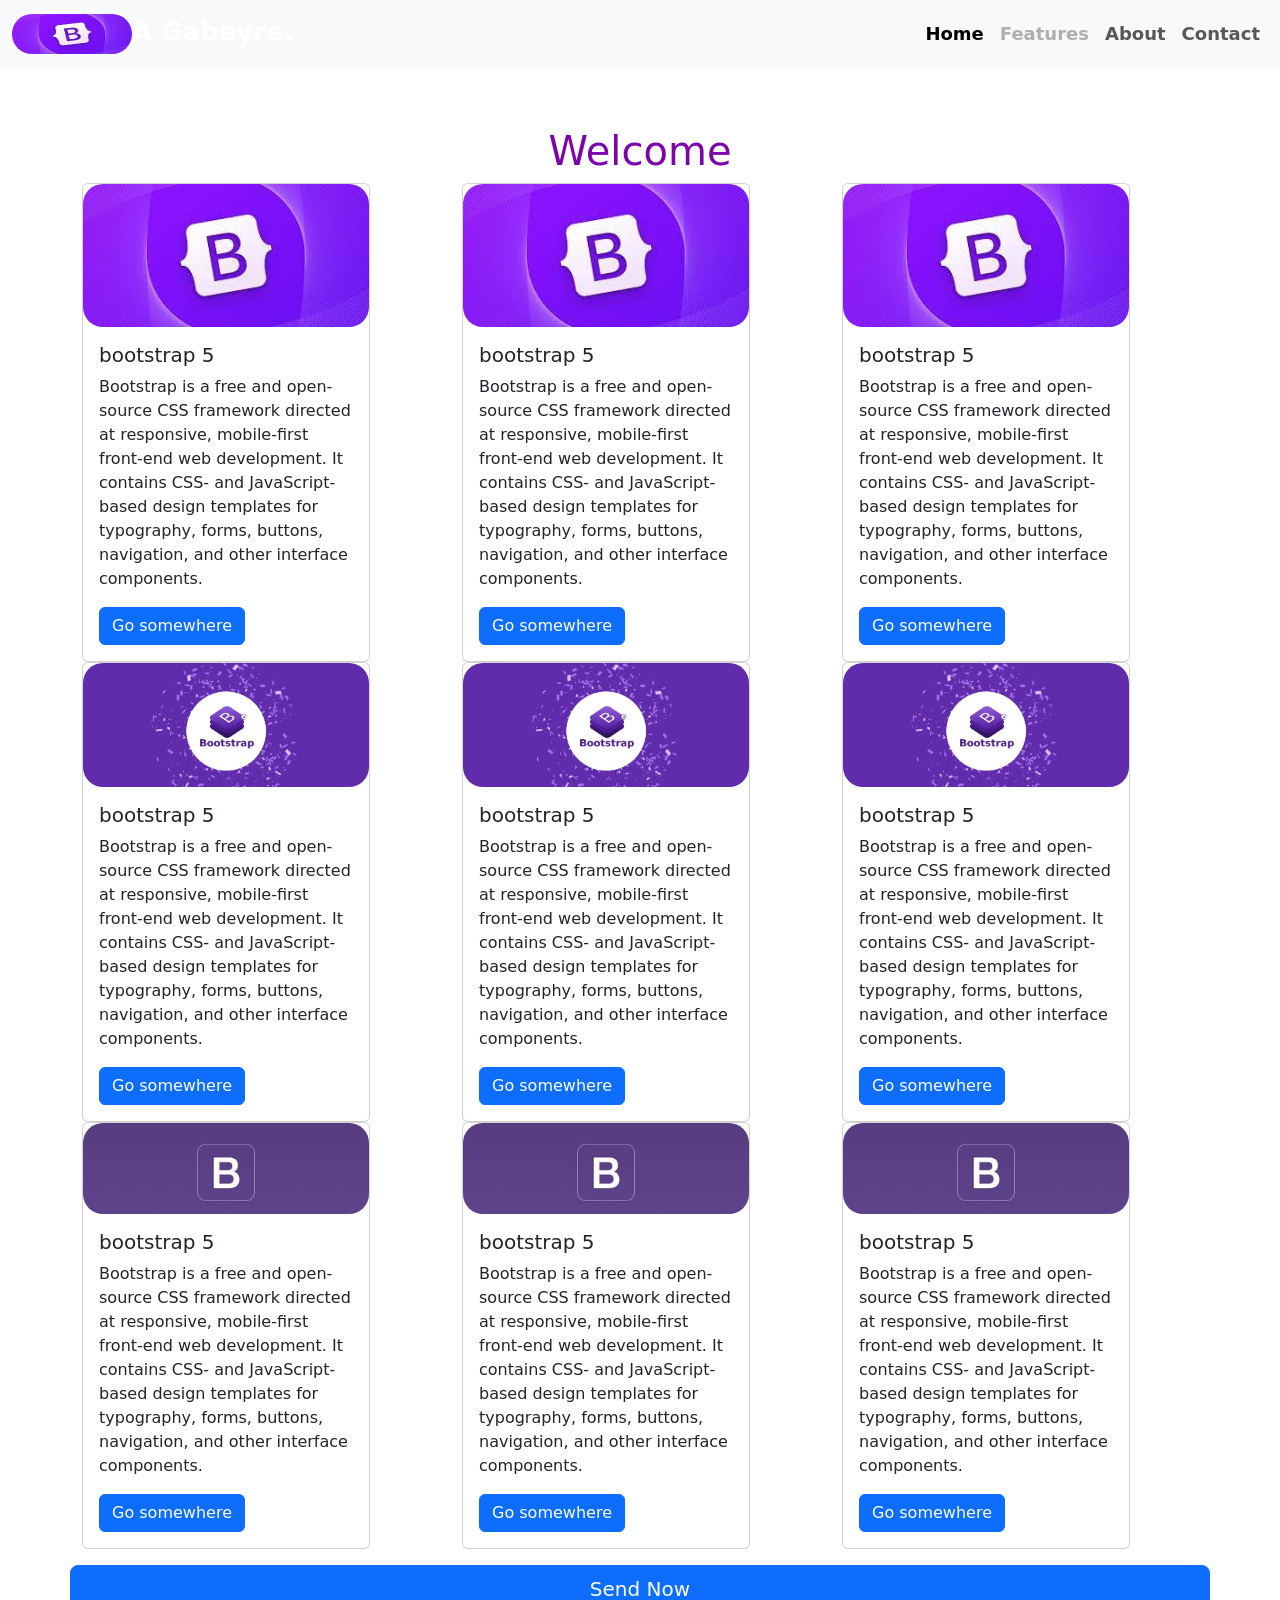
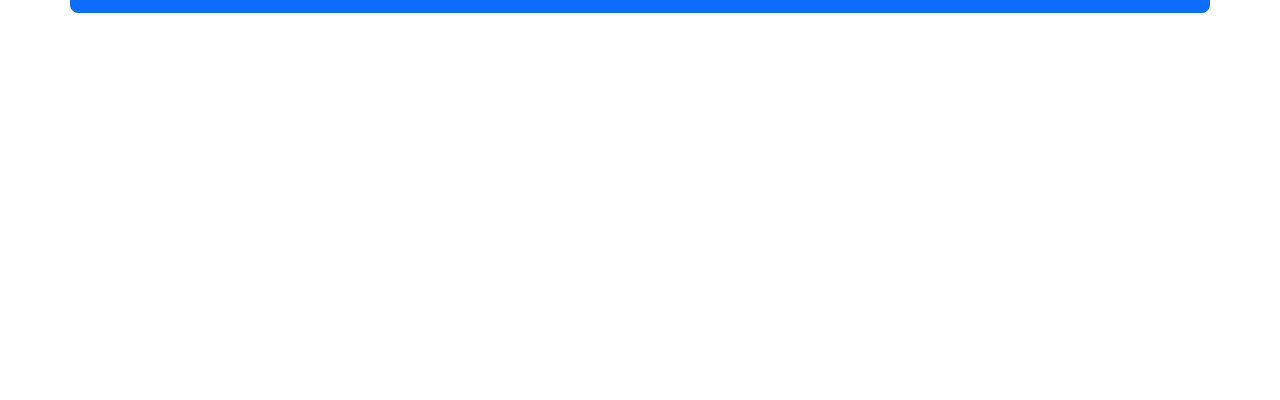
<file: navbar.html>
<!DOCTYPE html>
<html lang="en">
<head>
    <meta charset="UTF-8">
    <meta name="viewport" content="width=device-width, initial-scale=1.0">
    <title>navbar</title>
    <link href="https://cdn.jsdelivr.net/npm/bootstrap@5.0.2/dist/css/bootstrap.min.css" rel="stylesheet" integrity="sha384-EVSTQN3/azprG1Anm3QDgpJLIm9Nao0Yz1ztcQTwFspd3yD65VohhpuuCOmLASjC" crossorigin="anonymous">
    <link rel="stylesheet" href="style.css">
    <script src="https://cdnjs.cloudflare.com/ajax/libs/jquery/3.7.1/jquery.min.js" integrity="sha512-v2CJ7UaYy4JwqLDIrZUI/4hqeoQieOmAZNXBeQyjo21dadnwR+8ZaIJVT8EE2iyI61OV8e6M8PP2/4hpQINQ/g==" crossorigin="anonymous" referrerpolicy="no-referrer"></script>
</head>

    <body style="height: 2000px;"> 

        <nav class="navbar navbar-expand-lg navbar-light bg-light" >
            <div class="container-fluid  " >
              <a class="navbar-brand" href="#"> <img class="logo" src="bootstrap.2.jfif" style="border-radius: 50px;"   height="40px"  width="120px"   >A Gabeyre.</a>
              <button class="navbar-toggler" type="button"  data-bs-toggle="collapse" data-bs-target="#navbarNav" aria-controls="navbarNav" aria-expanded="false" aria-label="Toggle  navigation" >
                <span class="navbar-toggler-icon" ></span>
              </button>
              <div class="collapse navbar-collapse" id="navbarNav" >
                <ul class="navbar-nav text-center ms-auto" >
                  <li class="nav-item" >
                    <a class="nav-link active" aria-current="page" href="#">Home</a>
                  </li>
                  <li class="nav-item">
                    <a class="nav-link disabled" href="#">Features </a>
                  </li>
                    <li class="nav-item">
                        <a class="nav-link" href="#">About</a>
                   </li>
                    <li class="nav-item">
                        <a class="nav-link" href="#">Contact</a>
                    </li>
                </ul>
              </div>
            </div>
          </nav>
        
           <h1>Welcome</h1>
        
        <div class="container">
            <div class="row">
                <div class="col-md-4">
                    <div class="card" style="width: 18rem;">
                        <img src="bootstrap.2.jfif"  style="border-radius: 20px;" class="card-img-top" alt="...">
                        <div class="card-body">
                          <h5 class="card-title
                          ">bootstrap 5</h5>
                          <p class="card-text">Bootstrap is a free and open-source CSS framework directed at responsive, mobile-first front-end web development. It contains CSS- and JavaScript-based design templates for typography, forms, buttons, navigation, and other interface components.</p>
                          <a href="#" class="btn btn-primary">Go somewhere</a>
                        </div>
                      </div>
                </div>
                <div class="col-md-4">
                    <div class="card" style="width: 18rem;">
                        <img src="bootstrap.2.jfif" style="border-radius: 20px;"  class="card-img-top" alt="...">
                        <div class="card-body">
                          <h5 class="card-title">bootstrap 5</h5>
                          <p class="card-text">Bootstrap is a free and open-source CSS framework directed at responsive, mobile-first front-end web development. It contains CSS- and JavaScript-based design templates for typography, forms, buttons, navigation, and other interface components.</p>
                          <a href="#" class="btn btn-primary">Go somewhere</a>
                        </div>
                      </div>
                </div>
                <div class="col-md-4">
                    <div class="card" style="width: 18rem;">
                        <img src="bootstrap.2.jfif" style="border-radius: 20px;"  class="card-img-top" alt="...">
                        <div class="card-body">
                          <h5 class="card-title">bootstrap 5</h5>
                          <p class="card-text">Bootstrap is a free and open-source CSS framework directed at responsive, mobile-first front-end web development. It contains CSS- and JavaScript-based design templates for typography, forms, buttons, navigation, and other interface components.</p>
                          <a href="#" class="btn btn-primary">Go somewhere</a>
                        </div>
                      </div>
                </div>

                <div class="col-md-4">
                  <div class="card" style="width: 18rem;">
                      <img src="Bootstrap-1.webp" style="border-radius: 20px;"  class="card-img-top" alt="...">
                      <div class="card-body">
                        <h5 class="card-title">bootstrap 5</h5>
                        <p class="card-text">Bootstrap is a free and open-source CSS framework directed at responsive, mobile-first front-end web development. It contains CSS- and JavaScript-based design templates for typography, forms, buttons, navigation, and other interface components.</p>
                        <a href="#" class="btn btn-primary">Go somewhere</a>
                      </div>
                    </div>
              </div>

              <div class="col-md-4">
                <div class="card" style="width: 18rem;">
                    <img src="Bootstrap-1.webp" style="border-radius: 20px;"  class="card-img-top" alt="...">
                    <div class="card-body">
                      <h5 class="card-title">bootstrap 5</h5>
                      <p class="card-text">Bootstrap is a free and open-source CSS framework directed at responsive, mobile-first front-end web development. It contains CSS- and JavaScript-based design templates for typography, forms, buttons, navigation, and other interface components.</p>
                      <a href="#" class="btn btn-primary">Go somewhere</a>
                    </div>
                  </div>
            </div>

            <div class="col-md-4">
              <div class="card" style="width: 18rem;">
                  <img src="Bootstrap-1.webp" style="border-radius: 20px;"  class="card-img-top" alt="...">
                  <div class="card-body">
                    <h5 class="card-title">bootstrap 5</h5>
                    <p class="card-text">Bootstrap is a free and open-source CSS framework directed at responsive, mobile-first front-end web development. It contains CSS- and JavaScript-based design templates for typography, forms, buttons, navigation, and other interface components.</p>
                    <a href="#" class="btn btn-primary">Go somewhere</a>
                  </div>
                </div>
          </div>

          <div class="col-md-4">
            <div class="card" style="width: 18rem;">
                <img src="bootstrap.jfif" style="border-radius: 20px;"  class="card-img-top" alt="...">
                <div class="card-body">
                  <h5 class="card-title">bootstrap 5</h5>
                  <p class="card-text">Bootstrap is a free and open-source CSS framework directed at responsive, mobile-first front-end web development. It contains CSS- and JavaScript-based design templates for typography, forms, buttons, navigation, and other interface components.</p>
                  <a href="#" class="btn btn-primary">Go somewhere</a>
                </div>
              </div>
        </div> 

        <div class="col-md-4">
          <div class="card" style="width: 18rem;">
              <img src="bootstrap.jfif" style="border-radius: 20px;"  class="card-img-top" alt="...">
              <div class="card-body">
                <h5 class="card-title">bootstrap 5</h5>
                <p class="card-text">Bootstrap is a free and open-source CSS framework directed at responsive, mobile-first front-end web development. It contains CSS- and JavaScript-based design templates for typography, forms, buttons, navigation, and other interface components.</p>
                <a href="#" class="btn btn-primary">Go somewhere</a>
              </div>
            </div>
      </div> 

      <div class="col-md-4">
        <div class="card" style="width: 18rem;">
            <img src="bootstrap.jfif" style="border-radius: 20px;"  class="card-img-top" alt="...">
            <div class="card-body">
              <h5 class="card-title">bootstrap 5</h5>
              <p class="card-text">Bootstrap is a free and open-source CSS framework directed at responsive, mobile-first front-end web development. It contains CSS- and JavaScript-based design templates for typography, forms, buttons, navigation, and other interface components.</p>
              <a href="#" class="btn btn-primary">Go somewhere</a>
            </div>
          </div>
    </div> 
      

  
    <button class="btn btn-primary btn-lg btn-block mt-3"> Send Now</button>

   
          <script src="https://cdn.jsdelivr.net/npm/bootstrap@5.0.2/dist/js/bootstrap.bundle.min.js" integrity="sha384-MrcW6ZMFYlzcLA8Nl+NtUVF0sA7MsXsP1UyJoMp4YLEuNSfAP+JcXn/tWtIaxVXM" crossorigin="anonymous"></script>
    </body>
    </html>
    
</body>
</html>
</file>
<file: style.css>
.navbar {
 color: #fff;
 margin-bottom: 60px;
}
.navbar-brand {
    color: white;
}
h1{
    color: rgb(125, 3, 173);
    text-align: center;
}
button{
    background-color: rgb(125, 20, 173);
    color: white;
}
footer{
    background-color: purple;
    color: white;
    padding: 20px;
    text-align: center;
}
.navbar-nav{
    font-size: 18px;
    font-weight: 600;
    
}
.navbar-light .navbar-brand {
    font-weight: 800;
    font-size: 26px;
}
iframe {
    display: block;
    margin-left: auto;
    margin-right: auto;
    margin-bottom: 10px;
    width: 50%;
    border-radius: 12px;
   
  }
</file>
